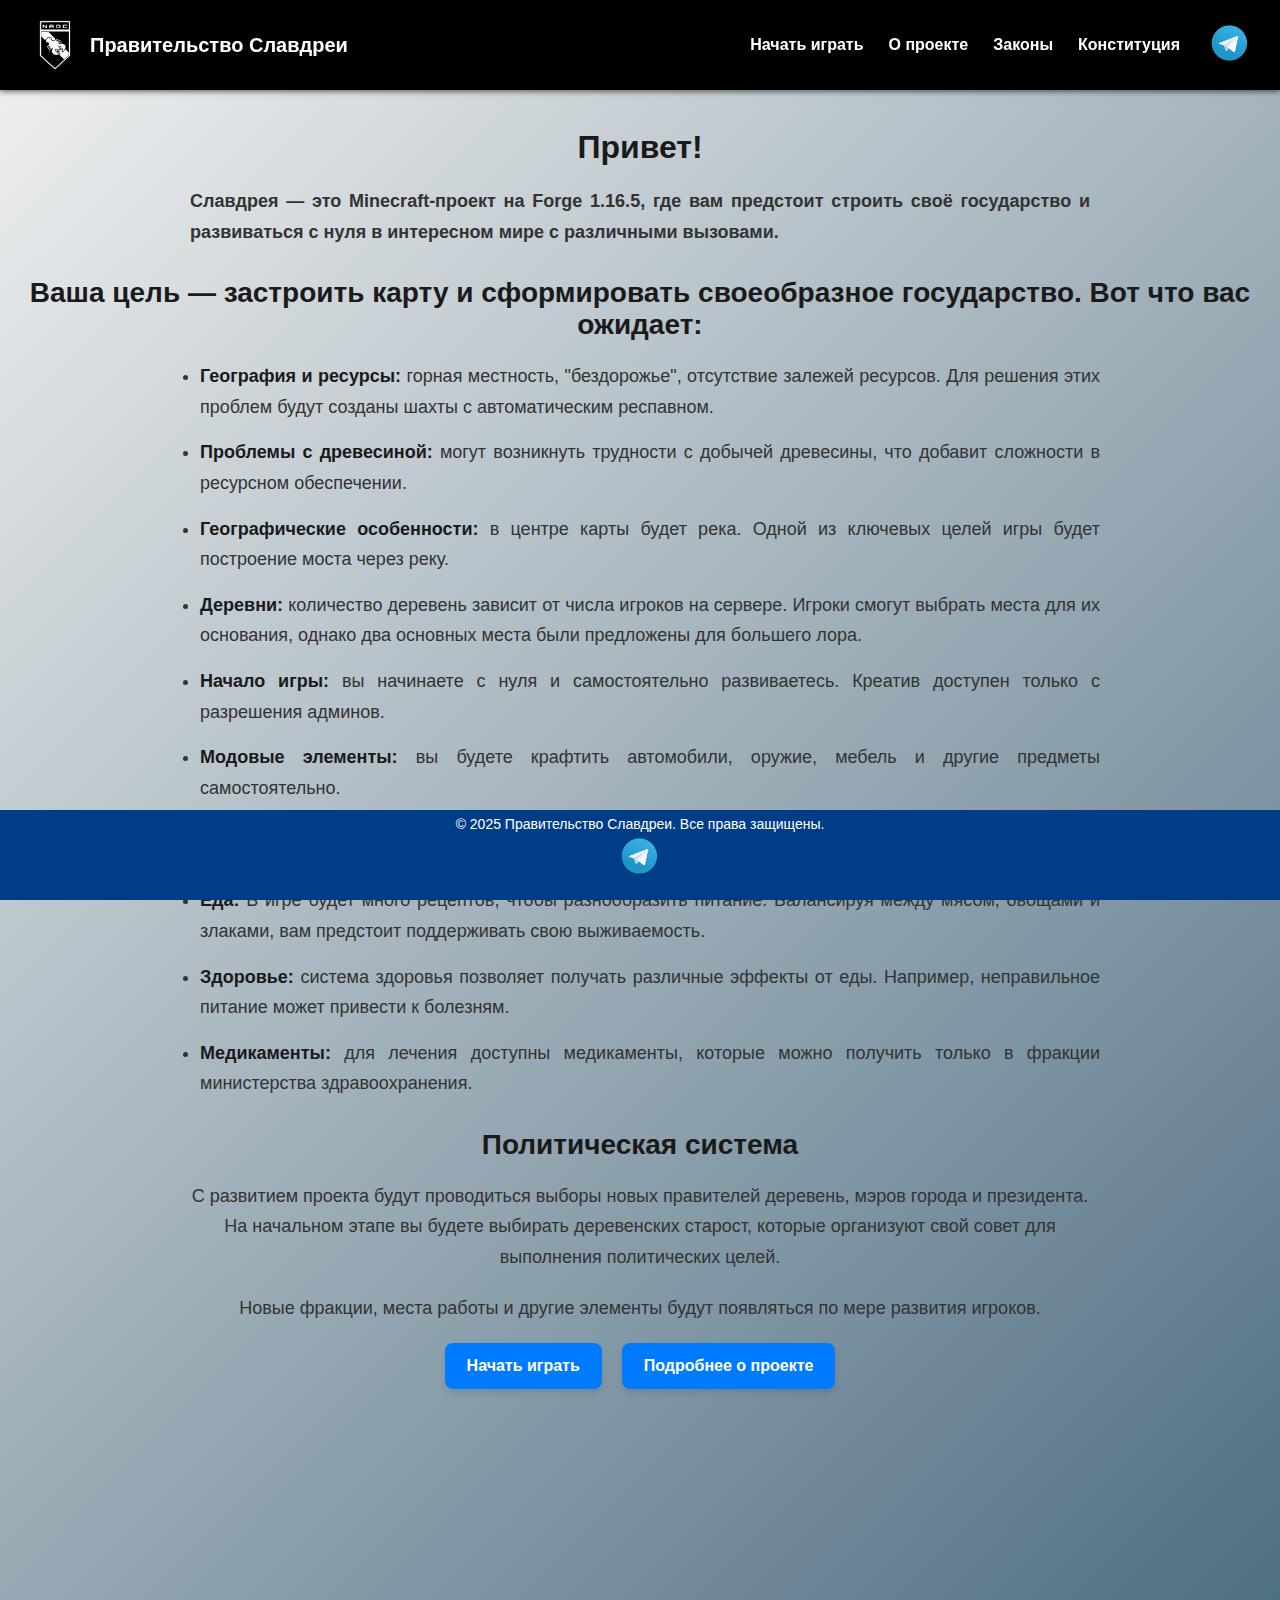
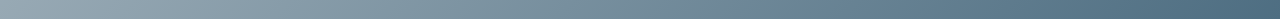
<file: index.html>
<!DOCTYPE html>
<html lang="ru">
<head>
  <meta charset="UTF-8">
  <meta name="viewport" content="width=device-width, initial-scale=1.0">
  <title>Правительство Славдреи</title>
  <link rel="stylesheet" href="style.css">
</head>
<body>

<header>
  <div class="header-left">
    <a href="index.html" class="logo-link">
        <img src="image.png" alt="" class="coa">
        <h1>Правительство Славдреи</h1>
    </a>
  </div>

  <div class="header-right">
    <nav>
      <a href="start.html">Начать играть</a>
      <a href="about.html">О проекте</a>
      <a href="laws.html">Законы</a>
      <a href="constitution.html">Конституция</a>
    </nav>
    <div class="social-icons">
      <a href="https://t.me/republicslavdreja" target="_blank"><img src="tg.png" alt="Telegram"></a>
    </div>
  </div>
</header>



<main>
    <h1 id="privet">Привет!</h1>

    <h2 id="maintext">
        Славдрея — это Minecraft-проект на Forge 1.16.5, где вам предстоит строить своё государство и развиваться с нуля в интересном мире с различными вызовами.
    </h2>

    <h2 tag="target">Ваша цель — застроить карту и сформировать своеобразное государство. Вот что вас ожидает:</h2>

    <ul>
        <li><strong>География и ресурсы:</strong> горная местность, "бездорожье", отсутствие залежей ресурсов. Для решения этих проблем будут созданы шахты с автоматическим респавном.</li>
        <li><strong>Проблемы с древесиной:</strong> могут возникнуть трудности с добычей древесины, что добавит сложности в ресурсном обеспечении.</li>
        <li><strong>Географические особенности:</strong> в центре карты будет река. Одной из ключевых целей игры будет построение моста через реку.</li>
        <li><strong>Деревни:</strong> количество деревень зависит от числа игроков на сервере. Игроки смогут выбрать места для их основания, однако два основных места были предложены для большего лора.</li>
        <li><strong>Начало игры:</strong> вы начинаете с нуля и самостоятельно развиваетесь. Креатив доступен только с разрешения админов.</li>
        <li><strong>Модовые элементы:</strong> вы будете крафтить автомобили, оружие, мебель и другие предметы самостоятельно.</li>
    </ul>

    <h2 id="elementHead">Питание и здоровье</h2>
    <ul>
        <li><strong>Еда:</strong> В игре будет много рецептов, чтобы разнообразить питание. Балансируя между мясом, овощами и злаками, вам предстоит поддерживать свою выживаемость.</li>
        <li><strong>Здоровье:</strong> система здоровья позволяет получать различные эффекты от еды. Например, неправильное питание может привести к болезням.</li>
        <li><strong>Медикаменты:</strong> для лечения доступны медикаменты, которые можно получить только в фракции министерства здравоохранения.</li>
    </ul>

    <h2 id="elementHead">Политическая система</h2>
    <p>С развитием проекта будут проводиться выборы новых правителей деревень, мэров города и президента. На начальном этапе вы будете выбирать деревенских старост, которые организуют свой совет для выполнения политических целей.</p>

    <p>Новые фракции, места работы и другие элементы будут появляться по мере развития игроков.</p>

    <nav class="main-nav">
        <a href="start.html" class="btn">Начать играть</a>
        <a href="about.html" class="btn">Подробнее о проекте</a>
    </nav>
</main>

<footer class="blue-footer">
  <p id="footer-text">© 2025 Правительство Славдреи. Все права защищены.</p>
  <div class="social-icons">
    <a href="https://t.me/republicslavdreja" target="_blank">
      <img src="tg.png" alt="Telegram">
    </a>
  </div>
</footer>
</body>
</html>
</file>
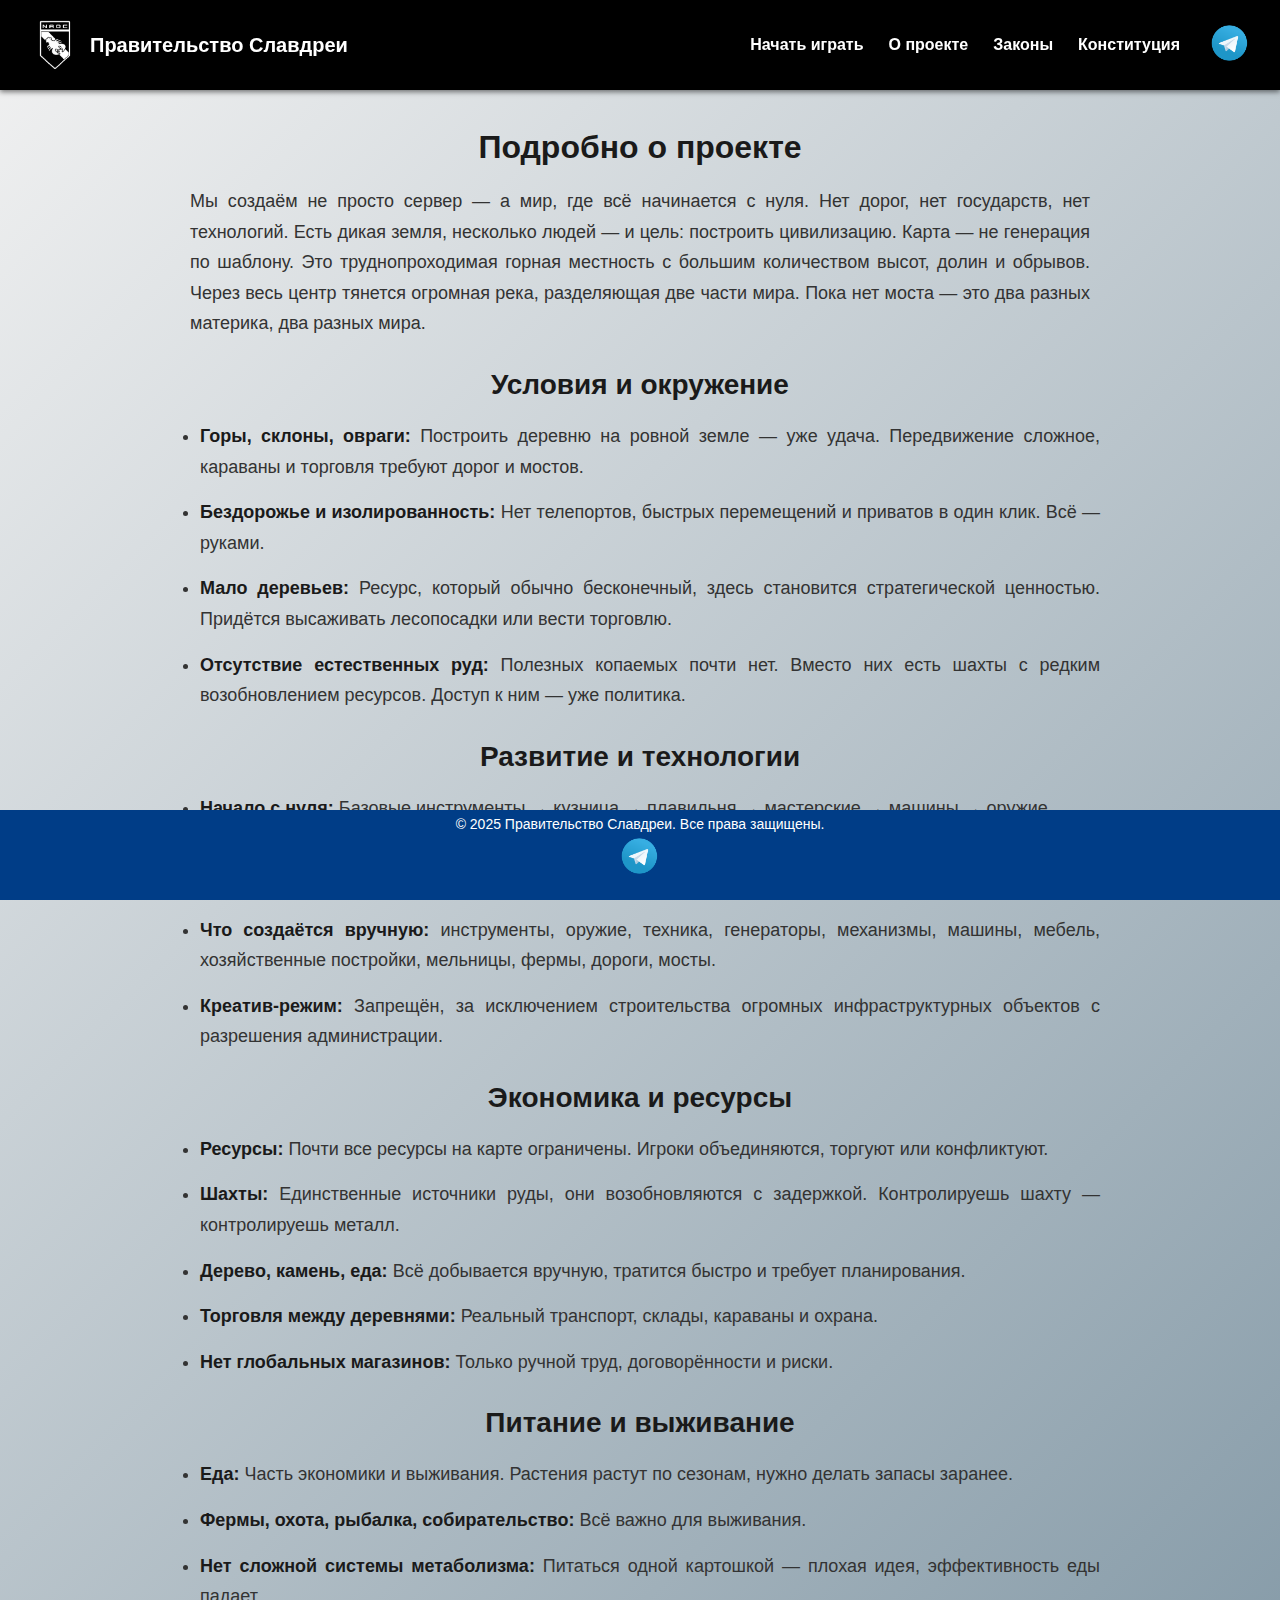
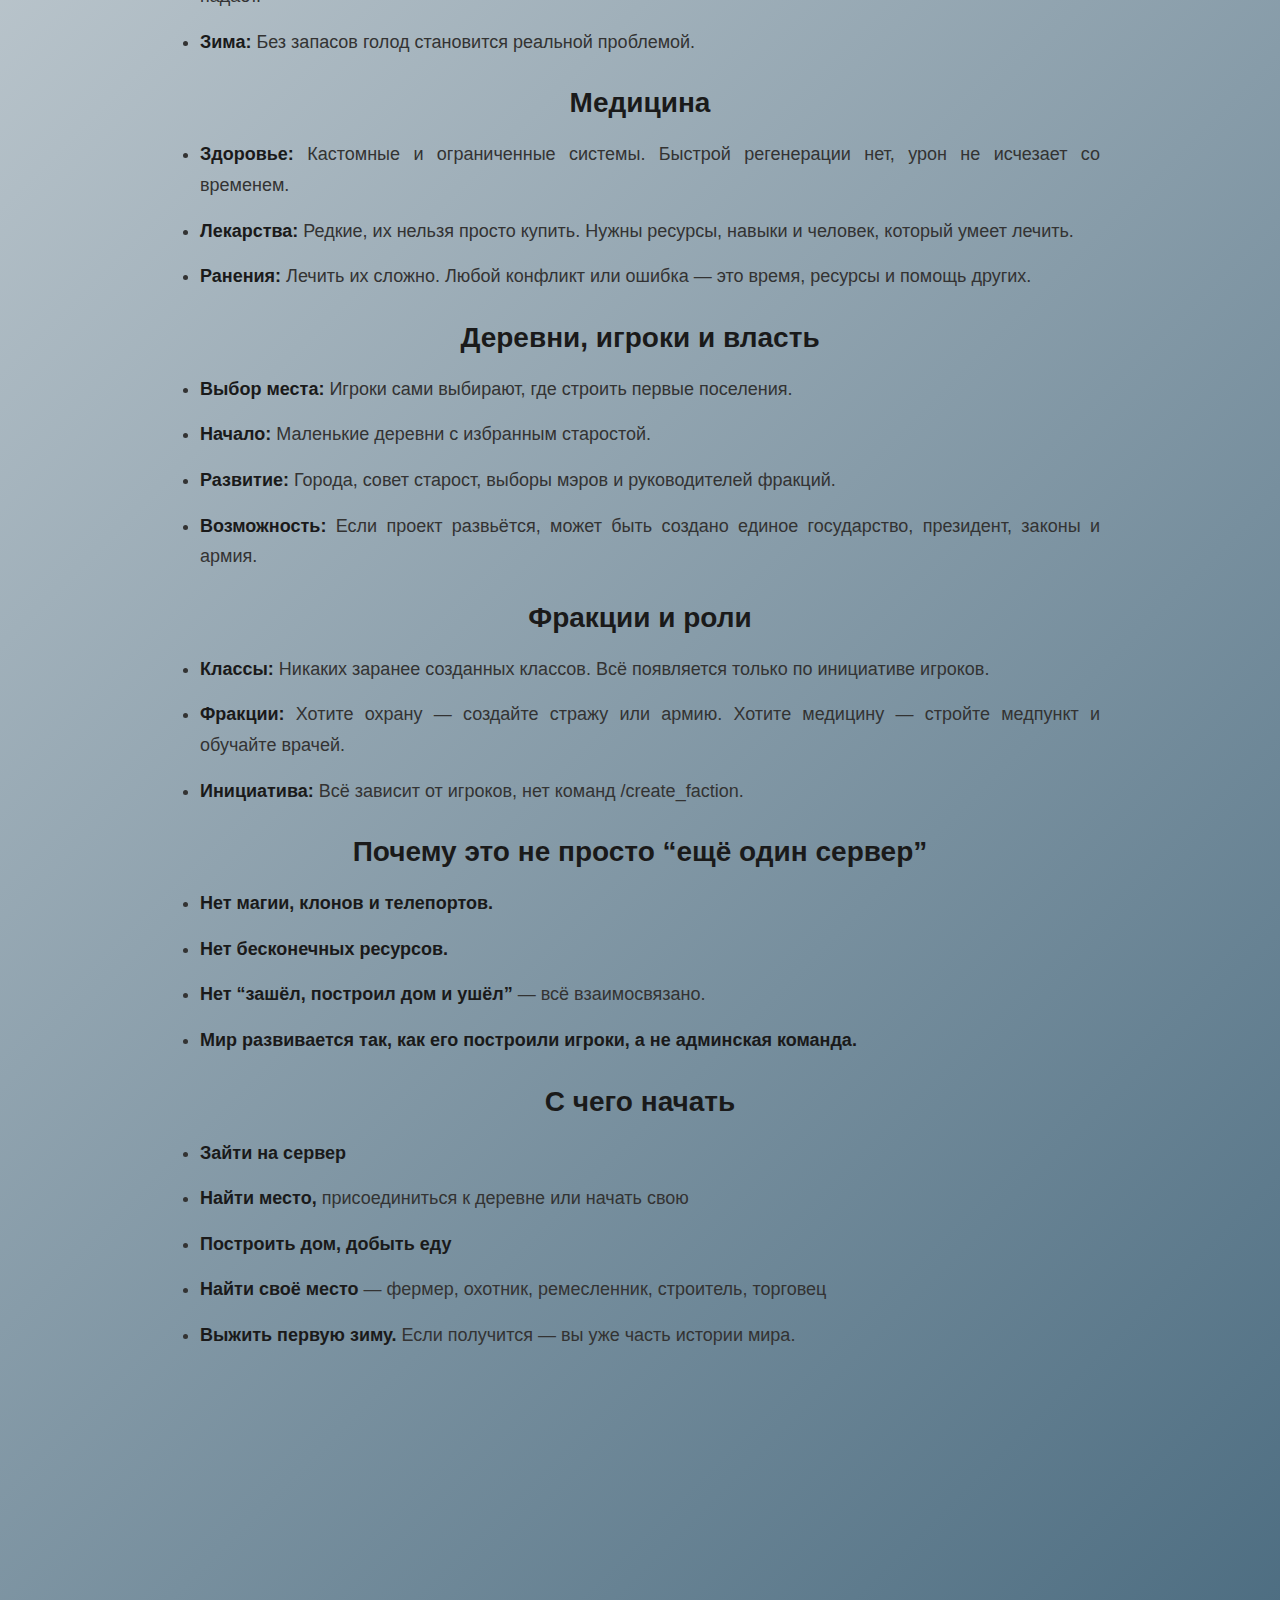
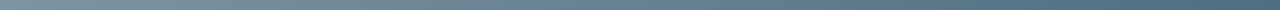
<file: about.html>
<!DOCTYPE html>
<html lang="ru">
<head>
  <meta charset="UTF-8">
  <meta name="viewport" content="width=device-width, initial-scale=1.0">
  <title>Правительство Славдреи</title>
  <link rel="stylesheet" href="style.css">
</head>
<body>

<header>
  <div class="header-left">
    <a href="index.html" class="logo-link">
        <img src="image.png" alt="" class="coa">
        <h1>Правительство Славдреи</h1>
    </a>
  </div>

  <div class="header-right">
    <nav>
      <a href="start.html">Начать играть</a>
      <a href="about.html">О проекте</a>
      <a href="laws.html">Законы</a>
      <a href="constitution.html">Конституция</a>
    </nav>
    <div class="social-icons">
      <a href="https://t.me/republicslavdreja" target="_blank">
        <img src="tg.png" alt="Telegram">
      </a>
    </div>
  </div>
</header>
<main>
  <h1 id="title-about">Подробно о проекте</h1>

  <p id="about-text">
    Мы создаём не просто сервер — а мир, где всё начинается с нуля.
    Нет дорог, нет государств, нет технологий. Есть дикая земля, несколько людей — и цель: построить цивилизацию.
    Карта — не генерация по шаблону. Это труднопроходимая горная местность с большим количеством высот, долин и обрывов. Через весь центр тянется огромная река, разделяющая две части мира. Пока нет моста — это два разных материка, два разных мира.
  </p>

  <h2> Условия и окружение</h2>
  <ul>
    <li><strong>Горы, склоны, овраги:</strong> Построить деревню на ровной земле — уже удача. Передвижение сложное, караваны и торговля требуют дорог и мостов.</li>
    <li><strong>Бездорожье и изолированность:</strong> Нет телепортов, быстрых перемещений и приватов в один клик. Всё — руками.</li>
    <li><strong>Мало деревьев:</strong> Ресурс, который обычно бесконечный, здесь становится стратегической ценностью. Придётся высаживать лесопосадки или вести торговлю.</li>
    <li><strong>Отсутствие естественных руд:</strong> Полезных копаемых почти нет. Вместо них есть шахты с редким возобновлением ресурсов. Доступ к ним — уже политика.</li>
  </ul>

  <h2> Развитие и технологии</h2>
  <ul>
    <li><strong>Начало с нуля:</strong> Базовые инструменты → кузница → плавильня → мастерские → машины → оружие.</li>
    <li><strong>Развитие:</strong> Технология появляется только тогда, когда кто-то её исследует и построит нужную инфраструктуру.</li>
    <li><strong>Что создаётся вручную:</strong> инструменты, оружие, техника, генераторы, механизмы, машины, мебель, хозяйственные постройки, мельницы, фермы, дороги, мосты.</li>
    <li><strong>Креатив-режим:</strong> Запрещён, за исключением строительства огромных инфраструктурных объектов с разрешения администрации.</li>
  </ul>

  <h2> Экономика и ресурсы</h2>
  <ul>
    <li><strong>Ресурсы:</strong> Почти все ресурсы на карте ограничены. Игроки объединяются, торгуют или конфликтуют.</li>
    <li><strong>Шахты:</strong> Единственные источники руды, они возобновляются с задержкой. Контролируешь шахту — контролируешь металл.</li>
    <li><strong>Дерево, камень, еда:</strong> Всё добывается вручную, тратится быстро и требует планирования.</li>
    <li><strong>Торговля между деревнями:</strong> Реальный транспорт, склады, караваны и охрана.</li>
    <li><strong>Нет глобальных магазинов:</strong> Только ручной труд, договорённости и риски.</li>
  </ul>

  <h2> Питание и выживание</h2>
  <ul>
    <li><strong>Еда:</strong> Часть экономики и выживания. Растения растут по сезонам, нужно делать запасы заранее.</li>
    <li><strong>Фермы, охота, рыбалка, собирательство:</strong> Всё важно для выживания.</li>
    <li><strong>Нет сложной системы метаболизма:</strong> Питаться одной картошкой — плохая идея, эффективность еды падает.</li>
    <li><strong>Зима:</strong> Без запасов голод становится реальной проблемой.</li>
  </ul>

  <h2> Медицина</h2>
  <ul>
    <li><strong>Здоровье:</strong> Кастомные и ограниченные системы. Быстрой регенерации нет, урон не исчезает со временем.</li>
    <li><strong>Лекарства:</strong> Редкие, их нельзя просто купить. Нужны ресурсы, навыки и человек, который умеет лечить.</li>
    <li><strong>Ранения:</strong> Лечить их сложно. Любой конфликт или ошибка — это время, ресурсы и помощь других.</li>
  </ul>

  <h2> Деревни, игроки и власть</h2>
  <ul>
    <li><strong>Выбор места:</strong> Игроки сами выбирают, где строить первые поселения.</li>
    <li><strong>Начало:</strong> Маленькие деревни с избранным старостой.</li>
    <li><strong>Развитие:</strong> Города, совет старост, выборы мэров и руководителей фракций.</li>
    <li><strong>Возможность:</strong> Если проект развьётся, может быть создано единое государство, президент, законы и армия.</li>
  </ul>

  <h2> Фракции и роли</h2>
  <ul>
    <li><strong>Классы:</strong> Никаких заранее созданных классов. Всё появляется только по инициативе игроков.</li>
    <li><strong>Фракции:</strong> Хотите охрану — создайте стражу или армию. Хотите медицину — стройте медпункт и обучайте врачей.</li>
    <li><strong>Инициатива:</strong> Всё зависит от игроков, нет команд /create_faction.</li>
  </ul>

  <h2> Почему это не просто “ещё один сервер”</h2>
  <ul>
    <li><strong>Нет магии, клонов и телепортов.</strong></li>
    <li><strong>Нет бесконечных ресурсов.</strong></li>
    <li><strong>Нет “зашёл, построил дом и ушёл”</strong> — всё взаимосвязано.</li>
    <li><strong>Мир развивается так, как его построили игроки, а не админская команда.</strong></li>
  </ul>

  <h2> С чего начать</h2>
<ul>
  <li><strong>Зайти на сервер</strong></li>
  <li><strong>Найти место,</strong> присоединиться к деревне или начать свою</li>
  <li><strong>Построить дом, добыть еду</strong></li>
  <li><strong>Найти своё место</strong> — фермер, охотник, ремесленник, строитель, торговец</li>
  <li><strong>Выжить первую зиму.</strong> Если получится — вы уже часть истории мира.</li>
</ul>

</main>

<footer class="blue-footer">
  <p id="footer-text">© 2025 Правительство Славдреи. Все права защищены.</p>
  <div class="social-icons">
    <a href="https://t.me/republicslavdreja" target="_blank">
      <img src="tg.png" alt="Telegram">
    </a>
  </div>
</footer>

</body>
</html>
</file>
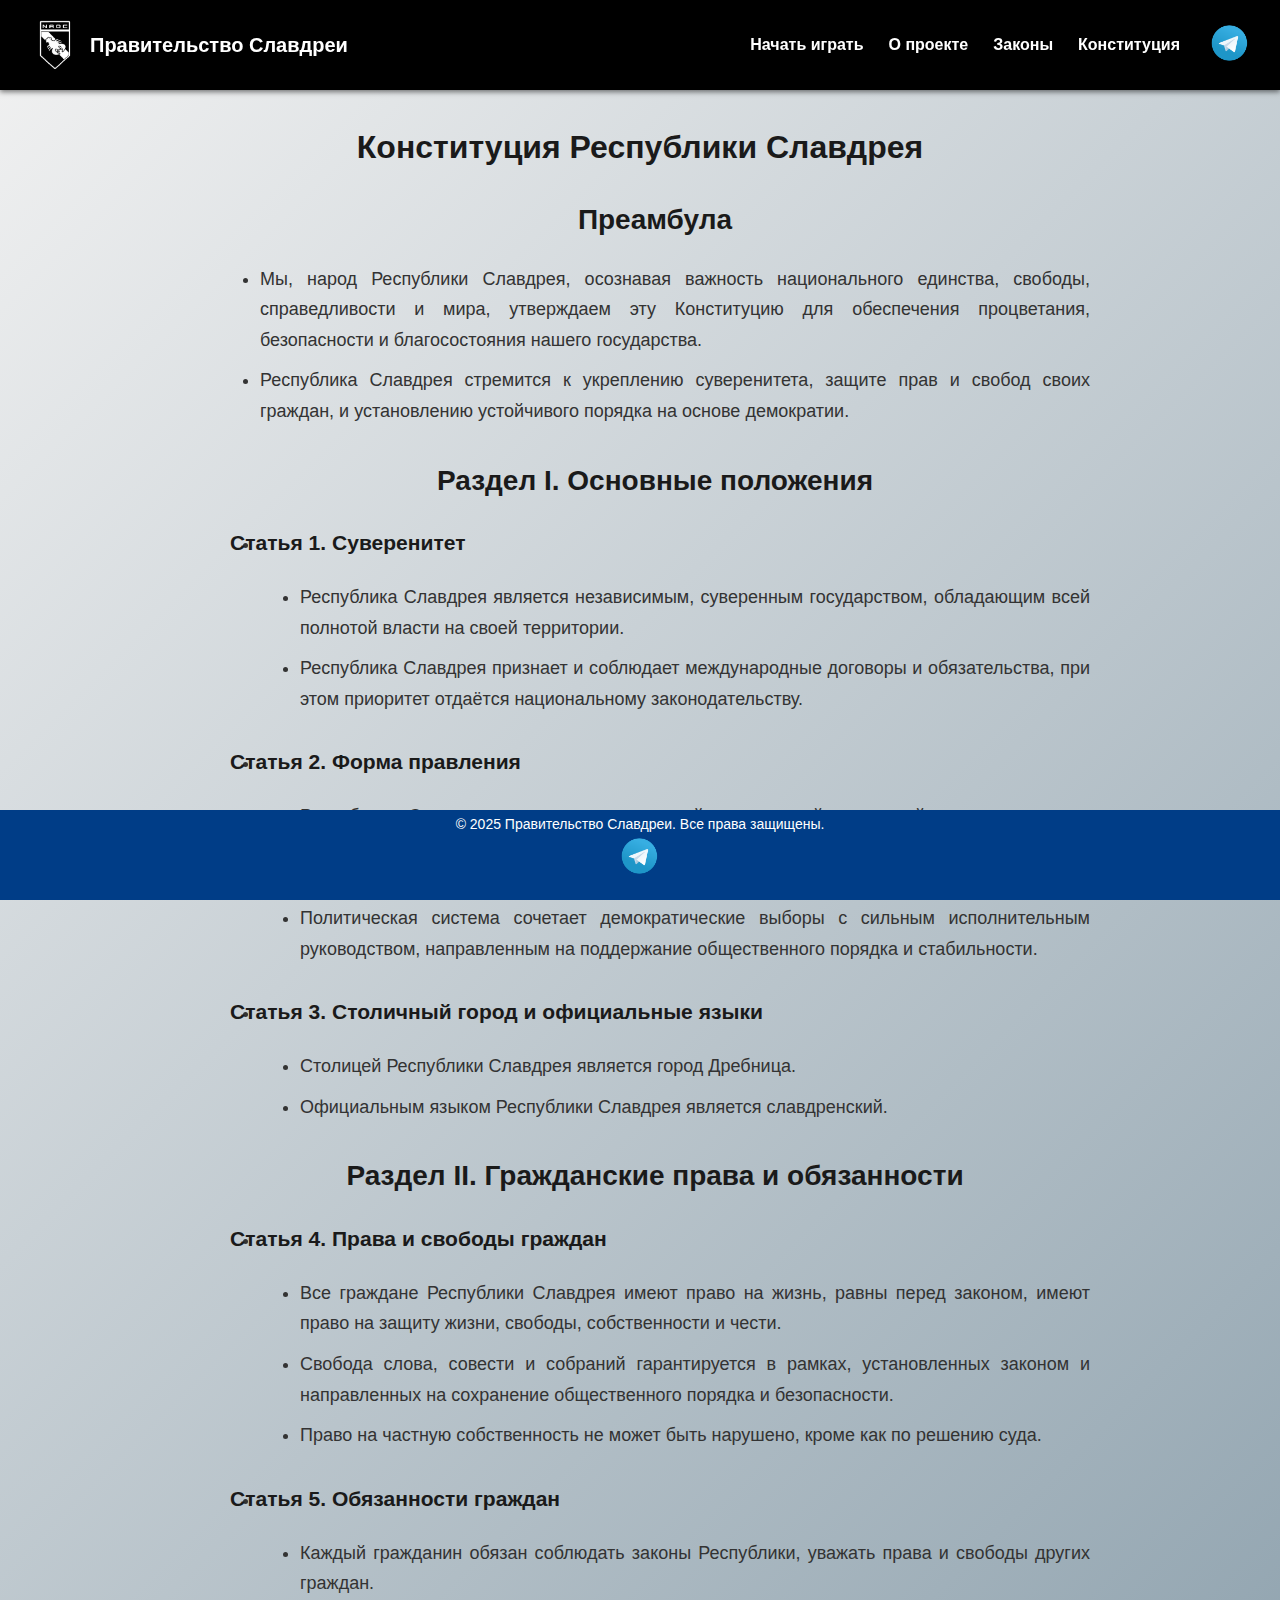
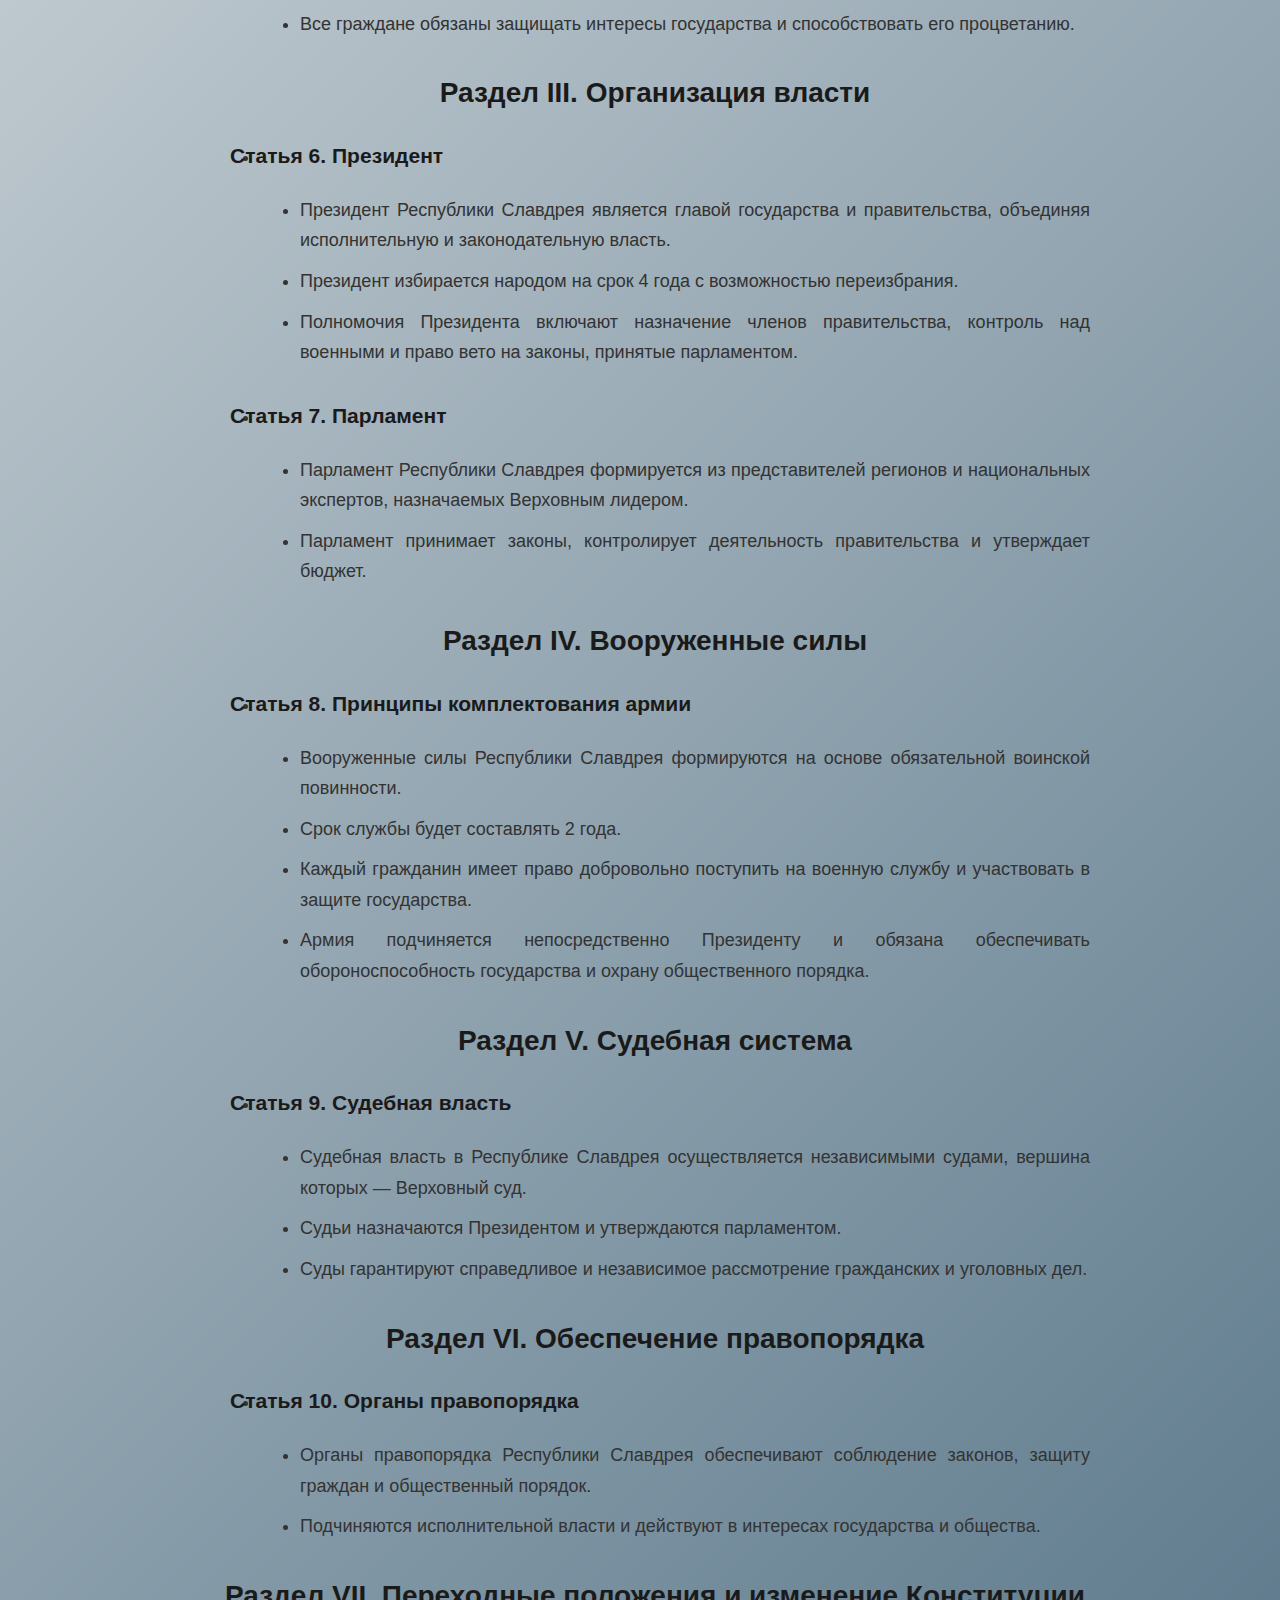
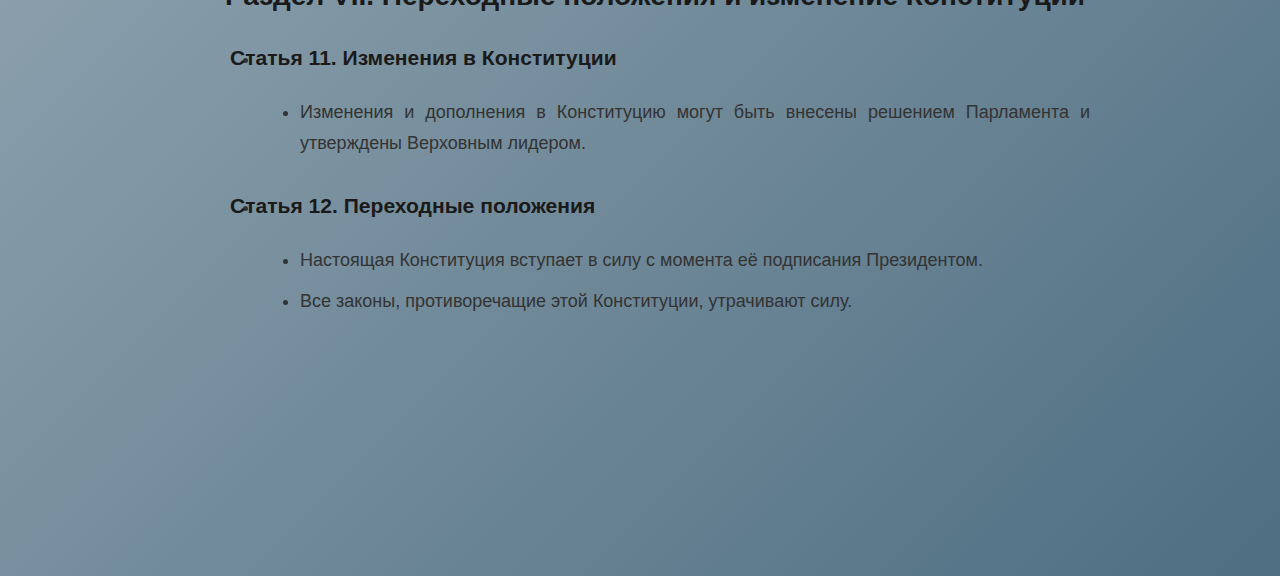
<file: constitution.html>
<!DOCTYPE html>
<html lang="ru">
<head>
  <meta charset="UTF-8">
  <meta name="viewport" content="width=device-width, initial-scale=1.0">
  <title>Правительство Славдреи</title>
  <link rel="stylesheet" href="style.css">
</head>
<body>

<header>
  <div class="header-left">
    <a href="index.html" class="logo-link">
        <img src="image.png" alt="" class="coa">
        <h1>Правительство Славдреи</h1>
    </a>
  </div>

  <div class="header-right">
    <nav>
      <a href="start.html">Начать играть</a>
      <a href="about.html">О проекте</a>
      <a href="laws.html">Законы</a>
      <a href="constitution.html">Конституция</a>
    </nav>
    <div class="social-icons">
      <a href="https://t.me/republicslavdreja" target="_blank">
        <img src="tg.png" alt="Telegram">
      </a>
      </a>
    </div>
  </div>
</header>
<main>
  <h1 id="title-about">Конституция Республики Славдрея</h1>

  <ul class="constitution-list">
    <li>
      <h2><strong>Преамбула</strong></h2>
      <ul>
        <li>Мы, народ Республики Славдрея, осознавая важность национального единства, свободы, справедливости и мира, утверждаем эту Конституцию для обеспечения процветания, безопасности и благосостояния нашего государства.</li>
        <li>Республика Славдрея стремится к укреплению суверенитета, защите прав и свобод своих граждан, и установлению устойчивого порядка на основе демократии.</li>
      </ul>
    </li>

    <li>
      <h2><strong>Раздел I. Основные положения</strong></h2>

      <ul>
        <li>
          <h3><strong>Статья 1. Суверенитет</strong></h3>
          <ul>
            <li>Республика Славдрея является независимым, суверенным государством, обладающим всей полнотой власти на своей территории.</li>
            <li>Республика Славдрея признает и соблюдает международные договоры и обязательства, при этом приоритет отдаётся национальному законодательству.</li>
          </ul>
        </li>

        <li>
          <h3><strong>Статья 2. Форма правления</strong></h3>
          <ul>
            <li>Республика Славдрея является авторитарной демократией, в которой верховная власть принадлежит народу, осуществляемая через демократические процедуры под сильным руководством национального лидера.</li>
            <li>Политическая система сочетает демократические выборы с сильным исполнительным руководством, направленным на поддержание общественного порядка и стабильности.</li>
          </ul>
        </li>

        <li>
          <h3><strong>Статья 3. Столичный город и официальные языки</strong></h3>
          <ul>
            <li>Столицей Республики Славдрея является город Дребница.</li>
            <li>Официальным языком Республики Славдрея является славдренский.</li>
          </ul>
        </li>
      </ul>
    </li>

    <li>
      <h2><strong>Раздел II. Гражданские права и обязанности</strong></h2>

      <ul>
        <li>
          <h3><strong>Статья 4. Права и свободы граждан</strong></h3>
          <ul>
            <li>Все граждане Республики Славдрея имеют право на жизнь, равны перед законом, имеют право на защиту жизни, свободы, собственности и чести.</li>
            <li>Свобода слова, совести и собраний гарантируется в рамках, установленных законом и направленных на сохранение общественного порядка и безопасности.</li>
            <li>Право на частную собственность не может быть нарушено, кроме как по решению суда.</li>
          </ul>
        </li>

        <li>
          <h3><strong>Статья 5. Обязанности граждан</strong></h3>
          <ul>
            <li>Каждый гражданин обязан соблюдать законы Республики, уважать права и свободы других граждан.</li>
            <li>Все граждане обязаны защищать интересы государства и способствовать его процветанию.</li>
          </ul>
        </li>
      </ul>
    </li>

    <li>
      <h2><strong>Раздел III. Организация власти</strong></h2>

      <ul>
        <li>
          <h3><strong>Статья 6. Президент</strong></h3>
          <ul>
            <li>Президент Республики Славдрея является главой государства и правительства, объединяя исполнительную и законодательную власть.</li>
            <li>Президент избирается народом на срок 4 года с возможностью переизбрания.</li>
            <li>Полномочия Президента включают назначение членов правительства, контроль над военными и право вето на законы, принятые парламентом.</li>
          </ul>
        </li>

        <li>
          <h3><strong>Статья 7. Парламент</strong></h3>
          <ul>
            <li>Парламент Республики Славдрея формируется из представителей регионов и национальных экспертов, назначаемых Верховным лидером.</li>
            <li>Парламент принимает законы, контролирует деятельность правительства и утверждает бюджет.</li>
          </ul>
        </li>
      </ul>
    </li>

    <li>
      <h2><strong>Раздел IV. Вооруженные силы</strong></h2>

      <ul>
        <li>
          <h3><strong>Статья 8. Принципы комплектования армии</strong></h3>
          <ul>
            <li>Вооруженные силы Республики Славдрея формируются на основе обязательной воинской повинности.</li>
            <li>Срок службы будет составлять 2 года.</li>
            <li>Каждый гражданин имеет право добровольно поступить на военную службу и участвовать в защите государства.</li>
            <li>Армия подчиняется непосредственно Президенту и обязана обеспечивать обороноспособность государства и охрану общественного порядка.</li>
          </ul>
        </li>
      </ul>
    </li>

    <li>
      <h2><strong>Раздел V. Судебная система</strong></h2>

      <ul>
        <li>
          <h3><strong>Статья 9. Судебная власть</strong></h3>
          <ul>
            <li>Судебная власть в Республике Славдрея осуществляется независимыми судами, вершина которых — Верховный суд.</li>
            <li>Судьи назначаются Президентом и утверждаются парламентом.</li>
            <li>Суды гарантируют справедливое и независимое рассмотрение гражданских и уголовных дел.</li>
          </ul>
        </li>
      </ul>
    </li>

    <li>
      <h2><strong>Раздел VI. Обеспечение правопорядка</strong></h2>

      <ul>
        <li>
          <h3><strong>Статья 10. Органы правопорядка</strong></h3>
          <ul>
            <li>Органы правопорядка Республики Славдрея обеспечивают соблюдение законов, защиту граждан и общественный порядок.</li>
            <li>Подчиняются исполнительной власти и действуют в интересах государства и общества.</li>
          </ul>
        </li>
      </ul>
    </li>

    <li>
      <h2><strong>Раздел VII. Переходные положения и изменение Конституции</strong></h2>

      <ul>
        <li>
          <h3><strong>Статья 11. Изменения в Конституции</strong></h3>
          <ul>
            <li>Изменения и дополнения в Конституцию могут быть внесены решением Парламента и утверждены Верховным лидером.</li>
          </ul>
        </li>

        <li>
          <h3><strong>Статья 12. Переходные положения</strong></h3>
          <ul>
            <li>Настоящая Конституция вступает в силу с момента её подписания Президентом.</li>
            <li>Все законы, противоречащие этой Конституции, утрачивают силу.</li>
          </ul>
        </li>
      </ul>
    </li>
  </ul>
</main>

<footer class="blue-footer">
  <p id="footer-text">© 2025 Правительство Славдреи. Все права защищены.</p>
  <div class="social-icons">
    <a href="https://t.me/republicslavdreja" target="_blank">
      <img src="tg.png" alt="Telegram">
    </a>
  </div>
</footer>

</body>
</html>
</file>
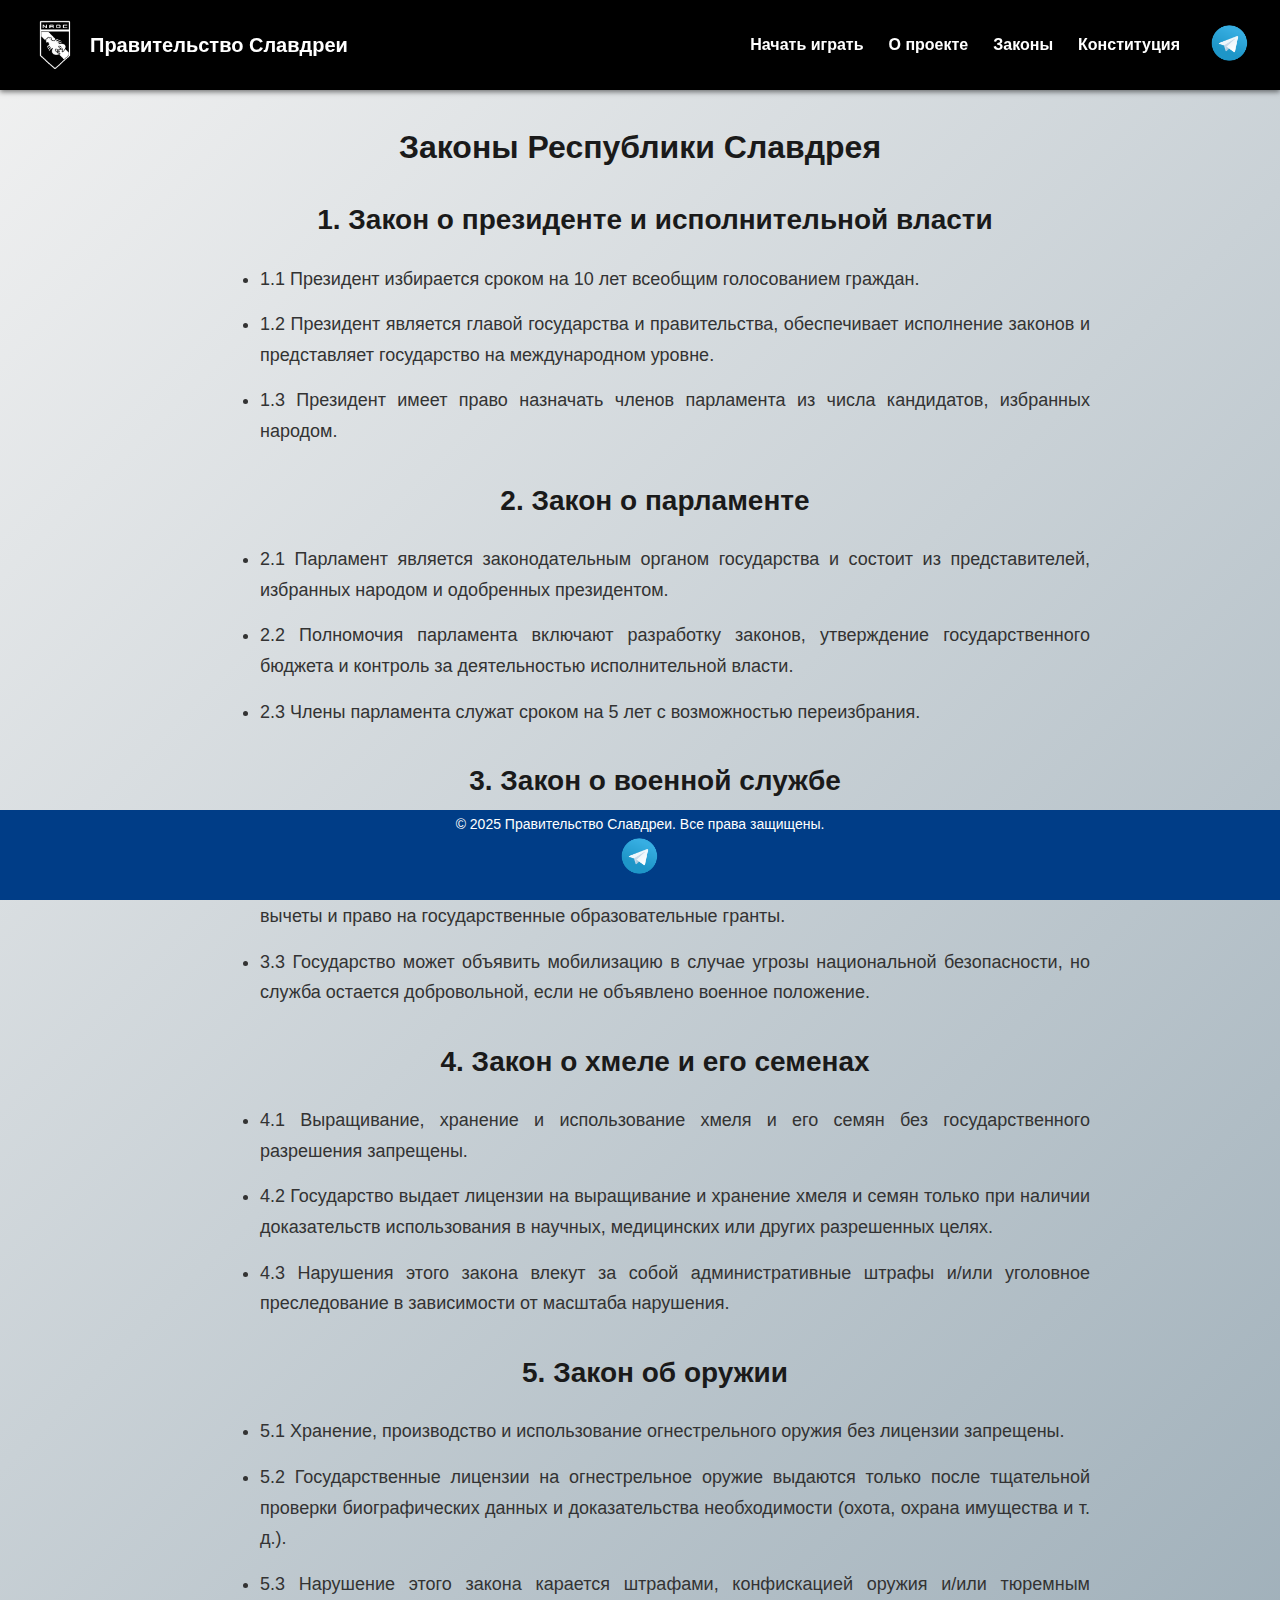
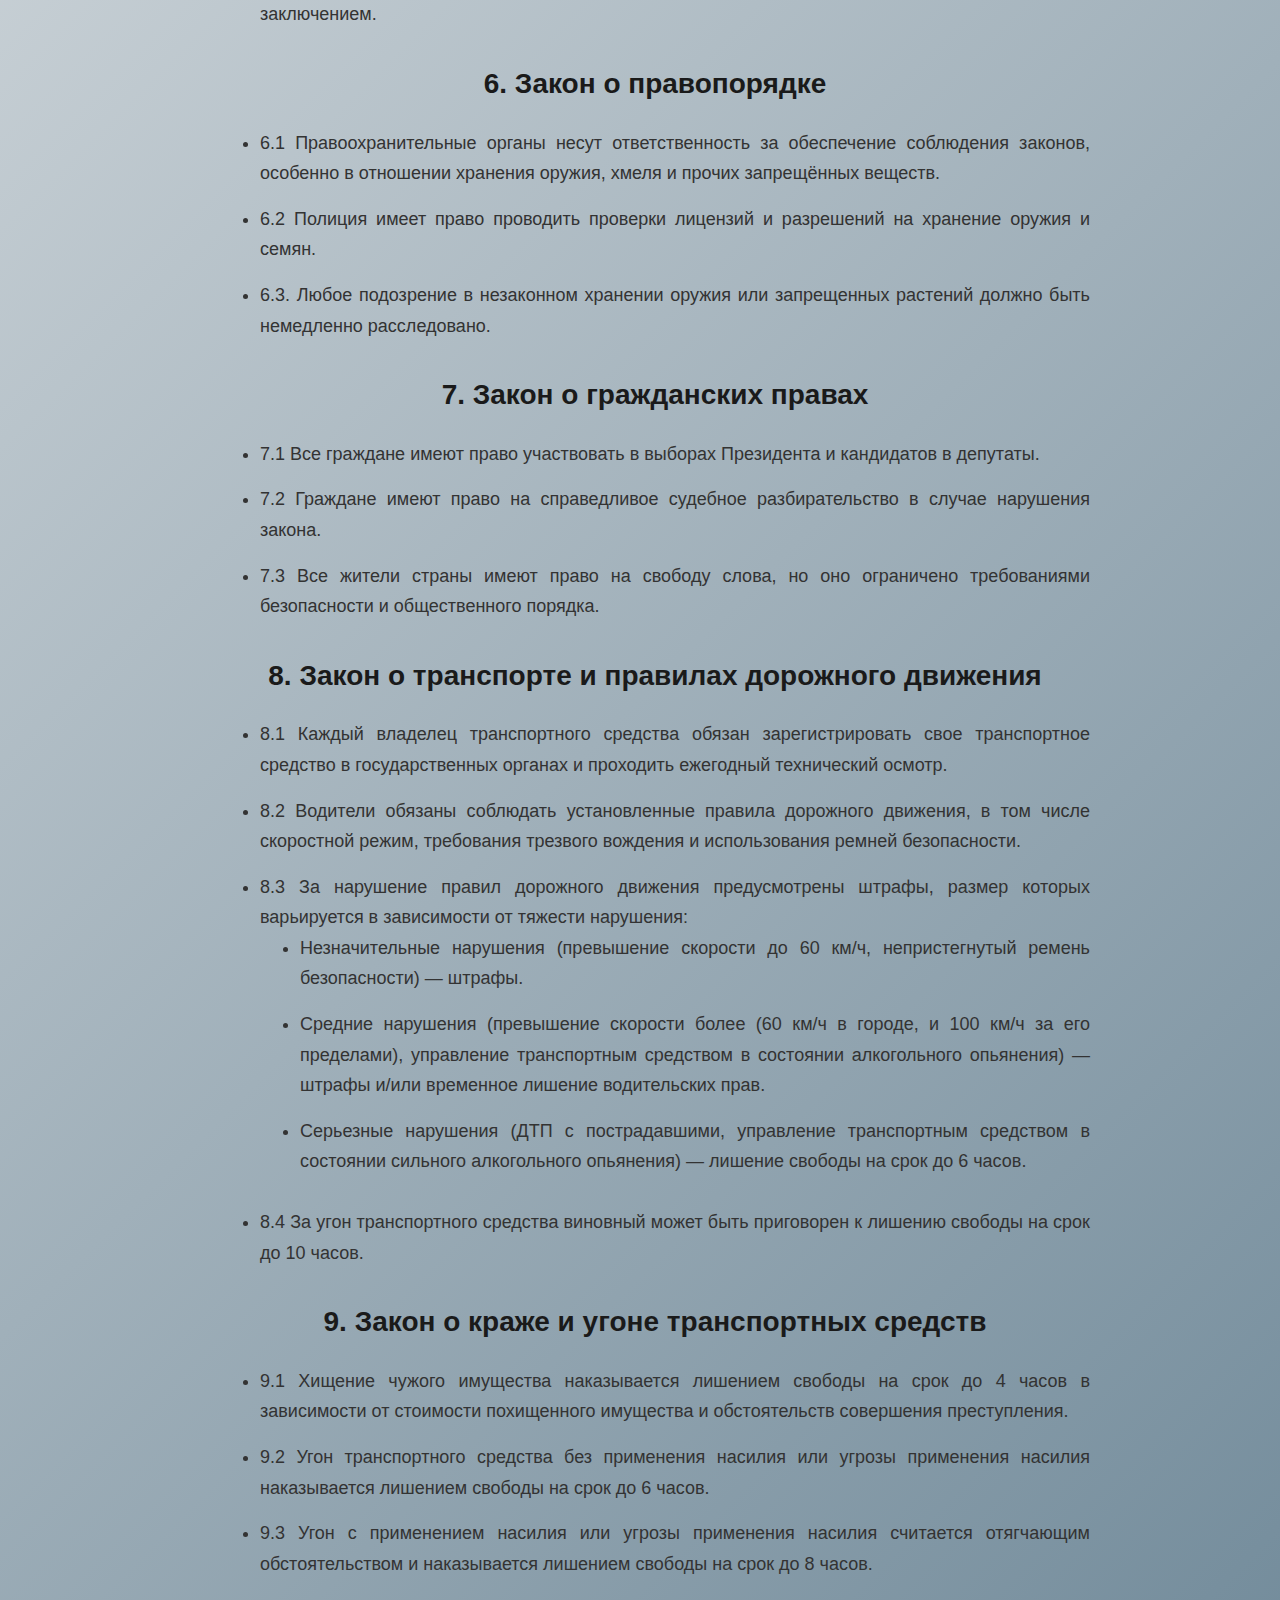
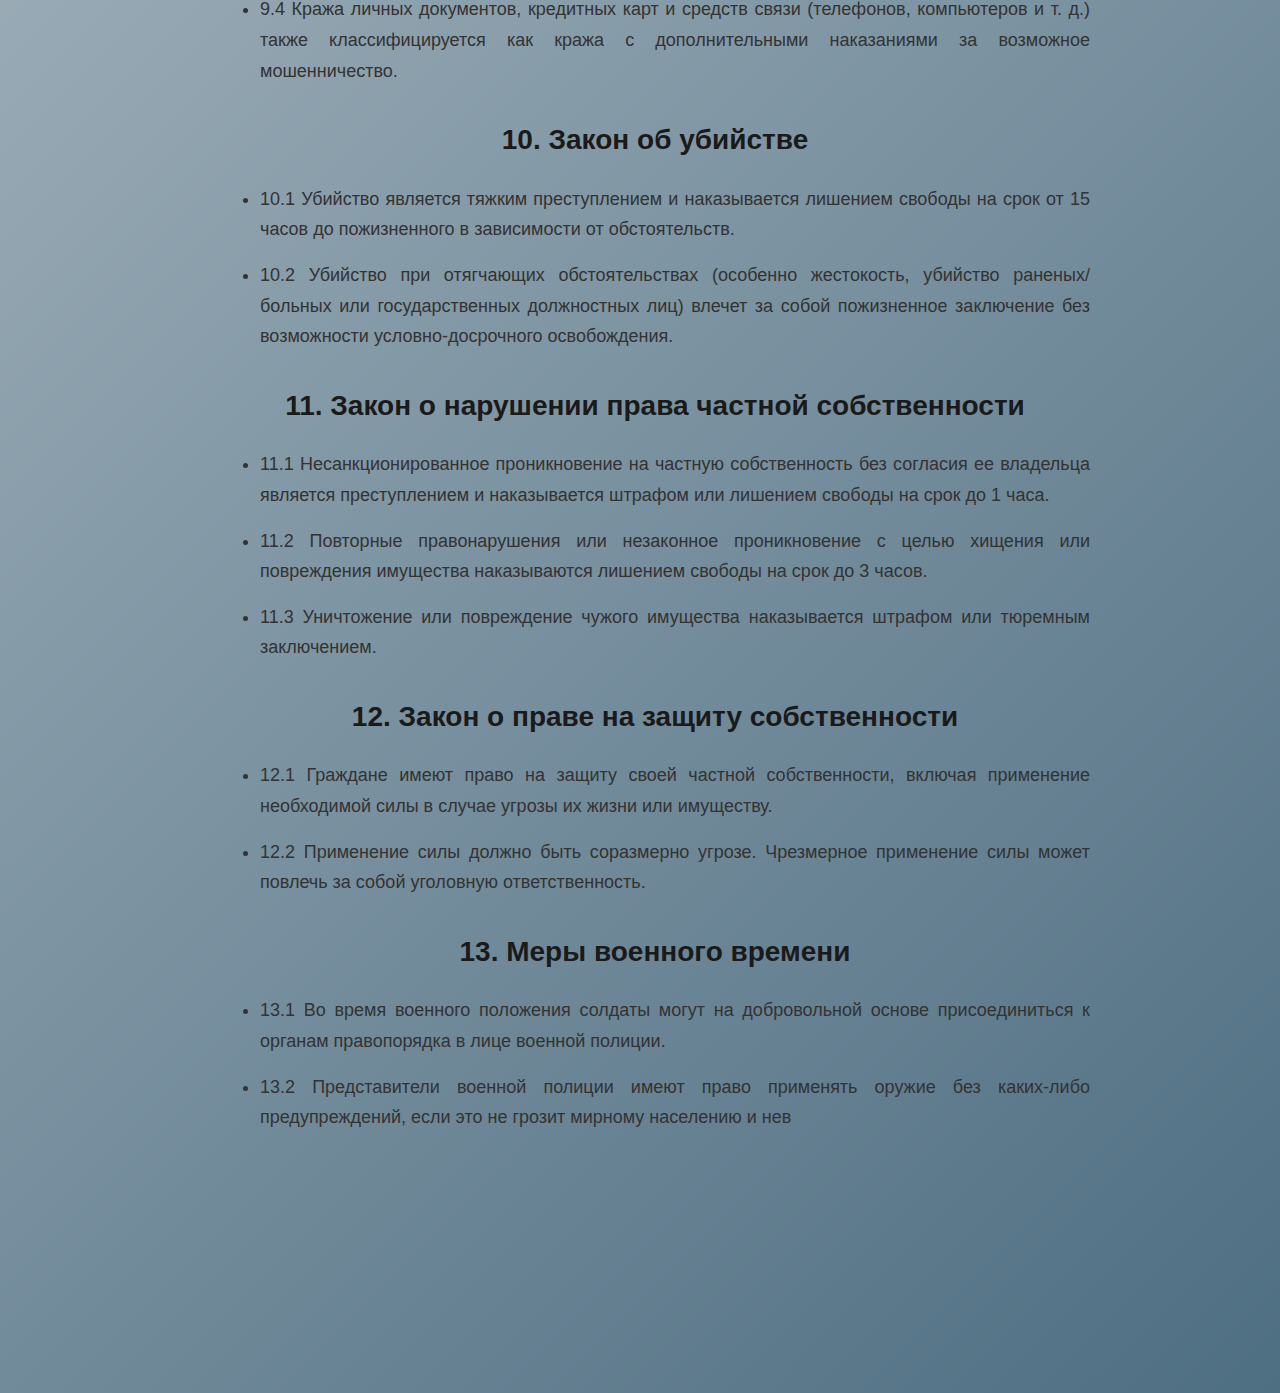
<file: laws.html>
<!DOCTYPE html>
<html lang="ru">
<head>
  <meta charset="UTF-8">
  <meta name="viewport" content="width=device-width, initial-scale=1.0">
  <title>Правительство Славдреи</title>
  <link rel="stylesheet" href="style.css">
</head>
<body>

  <header>
    <div class="header-left">
      <a href="index.html" class="logo-link">
          <img src="image.png" alt="" class="coa">
          <h1>Правительство Славдреи</h1>
      </a>
    </div>

    <div class="header-right">
      <nav>
        <a href="start.html">Начать играть</a>
        <a href="about.html">О проекте</a>
        <a href="laws.html">Законы</a>
        <a href="constitution.html">Конституция</a>
      </nav>
      <div class="social-icons">
        <a href="https://t.me/republicslavdreja" target="_blank"><img src="tg.png" alt="Telegram"></a>
      </div>
    </div>
  </header>

<main>
  <h1 id="title-about">Законы Республики Славдрея</h1>

<ul class="laws-list">
<li>
    <h2><strong>1. Закон о президенте и исполнительной власти</strong></h2>
    <ul>
    <li>1.1 Президент избирается сроком на 10 лет всеобщим голосованием граждан.</li>
    <li>1.2 Президент является главой государства и правительства, обеспечивает исполнение законов и представляет государство на международном уровне.</li>
    <li>1.3 Президент имеет право назначать членов парламента из числа кандидатов, избранных народом.</li>
    </ul>
</li>

<li>
    <h2><strong>2. Закон о парламенте</strong></h2>
    <ul>
    <li>2.1 Парламент является законодательным органом государства и состоит из представителей, избранных народом и одобренных президентом.</li>
    <li>2.2 Полномочия парламента включают разработку законов, утверждение государственного бюджета и контроль за деятельностью исполнительной власти.</li>
    <li>2.3 Члены парламента служат сроком на 5 лет с возможностью переизбрания.</li>
    </ul>
</li>

<li>
    <h2><strong>3. Закон о военной службе</strong></h2>
    <ul>
    <li>3.1 Военная служба является добровольной и доступна всем гражданам, достигшим 18 лет.</li>
    <li>3.2 Добровольцы получают особые льготы, включая медицинское страхование, налоговые вычеты и право на государственные образовательные гранты.</li>
    <li>3.3 Государство может объявить мобилизацию в случае угрозы национальной безопасности, но служба остается добровольной, если не объявлено военное положение.</li>
    </ul>
</li>

<li>
    <h2><strong>4. Закон о хмеле и его семенах</strong></h2>
    <ul>
    <li>4.1 Выращивание, хранение и использование хмеля и его семян без государственного разрешения запрещены.</li>
    <li>4.2 Государство выдает лицензии на выращивание и хранение хмеля и семян только при наличии доказательств использования в научных, медицинских или других разрешенных целях.</li>
    <li>4.3 Нарушения этого закона влекут за собой административные штрафы и/или уголовное преследование в зависимости от масштаба нарушения.</li>
    </ul>
</li>

<li>
    <h2><strong>5. Закон об оружии</strong></h2>
    <ul>
    <li>5.1 Хранение, производство и использование огнестрельного оружия без лицензии запрещены.</li>
    <li>5.2 Государственные лицензии на огнестрельное оружие выдаются только после тщательной проверки биографических данных и доказательства необходимости (охота, охрана имущества и т. д.).</li>
    <li>5.3 Нарушение этого закона карается штрафами, конфискацией оружия и/или тюремным заключением.</li>
    </ul>
</li>

<li>
    <h2><strong>6. Закон о правопорядке</strong></h2>
    <ul>
    <li>6.1 Правоохранительные органы несут ответственность за обеспечение соблюдения законов, особенно в отношении хранения оружия, хмеля и прочих запрещённых веществ.</li>
    <li>6.2 Полиция имеет право проводить проверки лицензий и разрешений на хранение оружия и семян.</li>
    <li>6.3. Любое подозрение в незаконном хранении оружия или запрещенных растений должно быть немедленно расследовано.</li>
    </ul>
</li>

<li>
    <h2><strong>7. Закон о гражданских правах</strong></h2>
    <ul>
    <li>7.1 Все граждане имеют право участвовать в выборах Президента и кандидатов в депутаты.</li>
    <li>7.2 Граждане имеют право на справедливое судебное разбирательство в случае нарушения закона.</li>
    <li>7.3 Все жители страны имеют право на свободу слова, но оно ограничено требованиями безопасности и общественного порядка.</li>
    </ul>
</li>

<li>
    <h2><strong>8. Закон о транспорте и правилах дорожного движения</strong></h2>
    <ul>
    <li>8.1 Каждый владелец транспортного средства обязан зарегистрировать свое транспортное средство в государственных органах и проходить ежегодный технический осмотр.</li>
    <li>8.2 Водители обязаны соблюдать установленные правила дорожного движения, в том числе скоростной режим, требования трезвого вождения и использования ремней безопасности.</li>
    <li>8.3 За нарушение правил дорожного движения предусмотрены штрафы, размер которых варьируется в зависимости от тяжести нарушения:
        <ul>
        <li>Незначительные нарушения (превышение скорости до 60 км/ч, непристегнутый ремень безопасности) — штрафы.</li>
        <li>Средние нарушения (превышение скорости более (60 км/ч в городе, и 100 км/ч за его пределами), управление транспортным средством в состоянии алкогольного опьянения) — штрафы и/или временное лишение водительских прав.</li>
        <li>Серьезные нарушения (ДТП с пострадавшими, управление транспортным средством в состоянии сильного алкогольного опьянения) — лишение свободы на срок до 6 часов.</li>
        </ul>
    </li>
    <li>8.4 За угон транспортного средства виновный может быть приговорен к лишению свободы на срок до 10 часов.</li>
    </ul>
</li>

<li>
    <h2><strong>9. Закон о краже и угоне транспортных средств</strong></h2>
    <ul>
    <li>9.1 Хищение чужого имущества наказывается лишением свободы на срок до 4 часов в зависимости от стоимости похищенного имущества и обстоятельств совершения преступления.</li>
    <li>9.2 Угон транспортного средства без применения насилия или угрозы применения насилия наказывается лишением свободы на срок до 6 часов.</li>
    <li>9.3 Угон с применением насилия или угрозы применения насилия считается отягчающим обстоятельством и наказывается лишением свободы на срок до 8 часов.</li>
    <li>9.4 Кража личных документов, кредитных карт и средств связи (телефонов, компьютеров и т. д.) также классифицируется как кража с дополнительными наказаниями за возможное мошенничество.</li>
    </ul>
</li>

<li>
    <h2><strong>10. Закон об убийстве</strong></h2>
    <ul>
    <li>10.1 Убийство является тяжким преступлением и наказывается лишением свободы на срок от 15 часов до пожизненного в зависимости от обстоятельств.</li>
    <li>10.2 Убийство при отягчающих обстоятельствах (особенно жестокость, убийство раненых/больных или государственных должностных лиц) влечет за собой пожизненное заключение без возможности условно-досрочного освобождения.</li>
    </ul>
</li>

<li>
    <h2><strong>11. Закон о нарушении права частной собственности</strong></h2>
    <ul>
    <li>11.1 Несанкционированное проникновение на частную собственность без согласия ее владельца является преступлением и наказывается штрафом или лишением свободы на срок до 1 часа.</li>
    <li>11.2 Повторные правонарушения или незаконное проникновение с целью хищения или повреждения имущества наказываются лишением свободы на срок до 3 часов.</li>
    <li>11.3 Уничтожение или повреждение чужого имущества наказывается штрафом или тюремным заключением.</li>
    </ul>
</li>

<li>
    <h2><strong>12. Закон о праве на защиту собственности</strong></h2>
    <ul>
    <li>12.1 Граждане имеют право на защиту своей частной собственности, включая применение необходимой силы в случае угрозы их жизни или имуществу.</li>
    <li>12.2 Применение силы должно быть соразмерно угрозе. Чрезмерное применение силы может повлечь за собой уголовную ответственность.</li>
    </ul>
</li>

<li>
    <h2><strong>13. Меры военного времени</strong></h2>
    <ul>
    <li>13.1 Во время военного положения солдаты могут на добровольной основе присоединиться к органам правопорядка в лице военной полиции.</li>
    <li>13.2 Представители военной полиции имеют право применять оружие без каких-либо предупреждений, если это не грозит мирному населению и нев
    </ul>
</li>
</ul>
  <footer class="blue-footer">
    <p id=footer-text>© 2025 Правительство Славдреи. Все права защищены.</p>
    <div class="social-icons">
      <a href="https://t.me/republicslavdreja" target="_blank">
        <img src="tg.png" alt="Telegram">
      </a>
    </div>
  </footer>
</body>
</html>
</file>
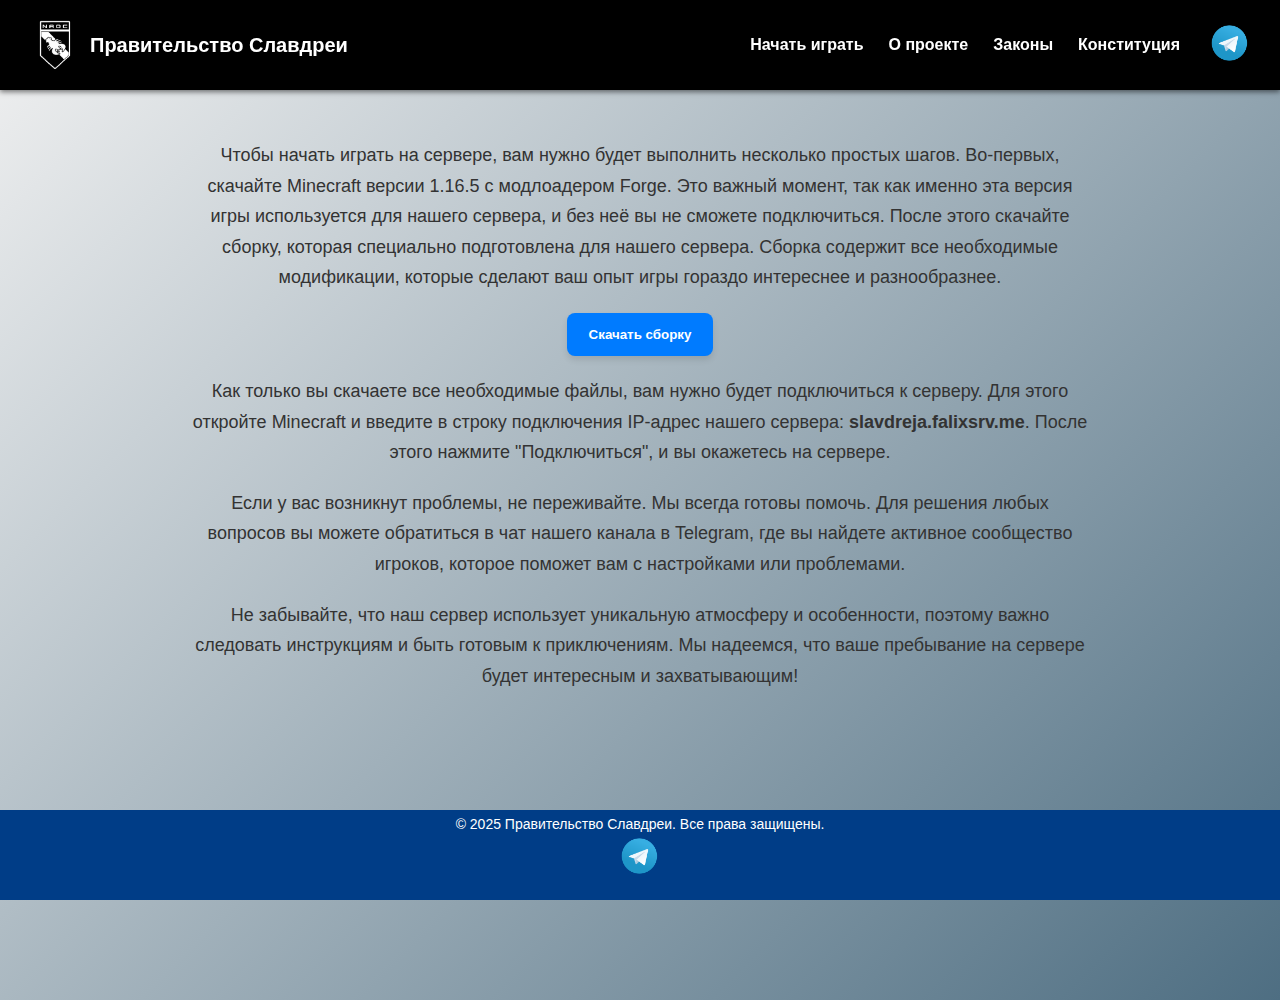
<file: start.html>
<!DOCTYPE html>
<html lang="ru">
<head>
  <meta charset="UTF-8">
  <meta name="viewport" content="width=device-width, initial-scale=1.0">
  <title>Правительство Славдреи</title>
  <link rel="stylesheet" href="style.css">
</head>
<body>

<header>
  <div class="header-left">
    <a href="index.html" class="logo-link">
        <img src="image.png" alt="" class="coa">
        <h1>Правительство Славдреи</h1>
    </a>
  </div>

  <div class="header-right">
    <nav>
      <a href="start.html">Начать играть</a>
      <a href="about.html">О проекте</a>
      <a href="laws.html">Законы</a>
      <a href="constitution.html">Конституция</a>
    </nav>
    <div class="social-icons">
      <a href="https://t.me/republicslavdreja" target="_blank">
        <img src="tg.png" alt="Telegram">
      </a>
    </div>
  </div>
</header>
<main>
<p>Чтобы начать играть на сервере, вам нужно будет выполнить несколько простых шагов. Во-первых, скачайте Minecraft версии 1.16.5 с модлоадером Forge. Это важный момент, так как именно эта версия игры используется для нашего сервера, и без неё вы не сможете подключиться. После этого скачайте сборку, которая специально подготовлена для нашего сервера. Сборка содержит все необходимые модификации, которые сделают ваш опыт игры гораздо интереснее и разнообразнее.</p>

<div style="text-align:center;">
  <button class="btn"><a href="https://drive.google.com/drive/folders/1Sx5FjdKVdtHac5Tp8LYVcBtKKLDsJtlK?usp=sharing" target="_blank" style="color:white; text-decoration:none;">Скачать сборку</a></button>
</div>

<p>Как только вы скачаете все необходимые файлы, вам нужно будет подключиться к серверу. Для этого откройте Minecraft и введите в строку подключения IP-адрес нашего сервера: <strong>slavdreja.falixsrv.me</strong>. После этого нажмите "Подключиться", и вы окажетесь на сервере.</p>

<p>Если у вас возникнут проблемы, не переживайте. Мы всегда готовы помочь. Для решения любых вопросов вы можете обратиться в чат нашего канала в Telegram, где вы найдете активное сообщество игроков, которое поможет вам с настройками или проблемами.</p>

<p>Не забывайте, что наш сервер использует уникальную атмосферу и особенности, поэтому важно следовать инструкциям и быть готовым к приключениям. Мы надеемся, что ваше пребывание на сервере будет интересным и захватывающим!</p>






</main>
<footer class="blue-footer">
  <p id="footer-text">© 2025 Правительство Славдреи. Все права защищены.</p>
  <div class="social-icons">
    <a href="https://t.me/republicslavdreja" target="_blank">
      <img src="tg.png" alt="Telegram">
    </a>
  </div>
</footer>

</body>
</html>
</file>
<file: style.css>
body {
  margin: 0;
  font-family: Arial, sans-serif;
  background: linear-gradient(-45deg, #4e6e82, #f2f2f2);
  min-height: 100vh;
  padding-bottom: 90px;
  box-sizing: border-box;
}

header,
.blue-footer {
  height: 90px;
  padding: 0 30px;
  display: flex;
  align-items: center;
  justify-content: space-between;
  box-sizing: border-box;
}

header {
  position: fixed;
  top: 0;
  left: 0;
  width: 100%;
  background-color: black;
  color: white;
  z-index: 1000;
  box-shadow: 0 2px 5px rgba(0,0,0,0.5);
}

.header-left {
  display: flex;
  align-items: center;
  gap: 10px;
}

.header-left a.logo-link {
  display: flex;
  align-items: center;
  gap: 10px;
  text-decoration: none;
  color: inherit;
  height: 100%;
}

.coa {
  width: 50px;
  height: 50px;
  object-fit: contain;
}

.header-left h1 {
  font-size: 20px;
  margin: 0;
  white-space: nowrap;
}

.header-left img.logo {
  width: 50px;
  height: 50px;
  object-fit: contain;
}

.header-right {
  display: flex;
  align-items: center;
  gap: 30px;
}

nav {
  display: flex;
  gap: 25px;
  white-space: nowrap;
}

nav a {
  color: white;
  text-decoration: none;
  font-weight: bold;
  transition: color 0.2s;
}

.btn {
  display: inline-block;
  padding: 12px 20px;
  background-color: #007BFF;
  color: white;
  font-weight: bold;
  text-decoration: none;
  border-radius: 8px;
  border: 2px solid transparent;
  transition: background-color 0.3s, transform 0.2s;
  box-shadow: 0 4px 6px rgba(0, 0, 0, 0.1);
}

.btn:hover {
  background-color: #0056b3;
  transform: translateY(-2px);
}

.btn:active {
  background-color: #004085;
  transform: translateY(0);
}

.btn:focus {
  outline: none;
  border-color: #0056b3;
}

.social-icons {
  display: flex;
  align-items: center;
  gap: 10px;
}

.social-icons img {
  width: 40px;
  height: 40px;
  cursor: pointer;
}

main {
  margin-top: 100px;
  margin-bottom: 120px;
  padding: 20px;
}

.main-nav {
  display: flex;
  justify-content: center;
  gap: 20px;
  margin-top: 20px;
}

ul {
  max-width: 900px;
  margin: 0 auto 30px auto;
  padding-left: 20px;
  list-style-type: disc;
  line-height: 1.7;
  font-size: 18px;
  color: #333;
  text-align: justify;
}

.laws-list {
  list-style-type: none;
  padding-left: 0;
}

.laws-list > li {
  position: relative;
  padding-left: 30px;
}

.laws-list li ul {
  counter-reset: sub-counter;
  margin-left: 20px;
}

.laws-list li ul li {
  counter-increment: sub-counter;
}

.constitution-list {
  list-style-type: none;
  padding-left: 0;
}

.constitution-list > li {
  position: relative;
  padding-left: 30px;
}

.constitution-list h3 {
  margin-left: -30px;
  list-style-type: none;
  padding-left: 0;
}

.constitution-list li ul {
  counter-reset: sub-counter;
  margin-left: 20px;
}

.constitution-list li ul li {
  counter-increment: sub-counter;
  list-style-type: disc;
  margin-bottom: 10px;
}

ul li {
  margin-bottom: 15px;
}

main p {
  font-size: 18px;
  line-height: 1.7;
  color: #333;
  text-align: center;
  margin-top: 20px;
  margin-bottom: 20px;
  max-width: 900px;
  margin-left: auto;
  margin-right: auto;
}

ul li strong {
  color: #1a1a1a;
}

h2 {
  font-size: 28px;
  font-weight: bold;
  text-align: center;
  color: #1a1a1a;
  margin-top: 30px;
  margin-bottom: 20px;
}

#privet {
  text-align: center;
  font-size: 32px;
  font-weight: bold;
  margin-top: 9px;
  margin-bottom: 20px;
  color: #1a1a1a;
}

#title-about {
  text-align: center;
  font-size: 32px;
  font-weight: bold;
  margin-top: 9px;
  margin-bottom: 20px;
  color: #1a1a1a;
}

#maintext,
#about-text {
  max-width: 900px;
  margin: 0 auto 30px auto;
  line-height: 1.7;
  font-size: 18px;
  color: #333;
  text-align: justify;
}

.blue-footer {
  position: fixed;
  bottom: 0;
  left: 0;
  width: 100%;
  height: 90px;
  background-color: #003d87;
  color: white;
  text-align: center;
  display: flex;
  flex-direction: column;
  justify-content: center;
  padding: 10px 30px;
  box-sizing: border-box;
}

.blue-footer .social-icons {
  margin-top: 1px;
  justify-content: center;
  display: flex;
  margin-bottom: 15px;
}
#footer-text {
  color: #ffffff !important;
  font-size: 14px !important;
  font-weight: normal !important;
  text-align: center !important;
  margin: 0 !important;
  line-height: 1.4 !important;
  font-family: Arial, sans-serif !important;
}
</file>
